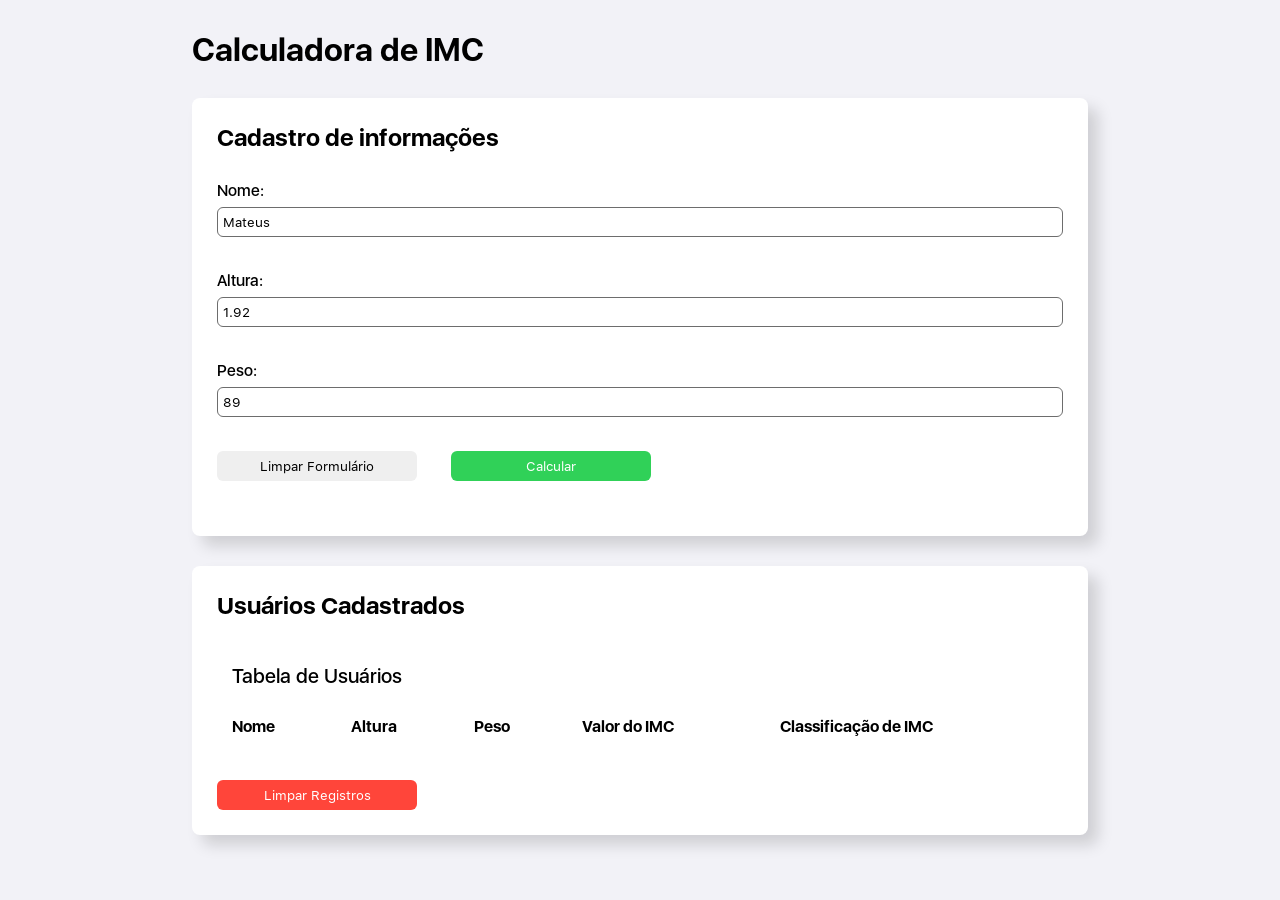
<file: IMC/index.html>
<!DOCTYPE html>
<html lang="pt-BR">

<head>
    <meta charset="UTF-8">
    <meta http-equiv="X-UA-Compatible" content="IE=edge">
    <meta name="viewport" content="width=device-width, initial-scale=1.0">
    <title>Calculadora IMC</title>
    <link rel="stylesheet" href="style.css">
    <script src="./script.js" defer></script>
</head>

<body>
    <main>
        <h1>Calculadora de IMC</h1>
        <section>
            <h2>Cadastro de informações</h2>
            <form method="post" onsubmit="calcular(event)">
                <div class="campo-form">
                    <label for="nome">Nome: </label>
                    <input value="Mateus" type="text" name="campo-nome" id="nome" placeholder="Insira seu nome completo">
                </div>

                <div class="campo-form">
                    <label for="altura">Altura: </label>
                    <input value="1.92" type="number" name="campo-altura" id="altura" step="0.01" min="0.1" max="10"
                        placeholder="Insira sua altura em metros Ex.: 1.68">
                </div>

                <div class="campo-form">
                    <label for="peso">Peso: </label>
                    <input value="89" type="number" name="peso" id="peso" step="0.01" min="0.1" max="500"
                        placeholder="Insira seu peso em Kg. Ex: 60">
                </div>

                <div class="conjunto-botoes">
                    <button type="reset">Limpar Formulário</button>
                    <button type="submit">Calcular</button>
                </div>

            </form>
        </section>
        <section>
            <h2>Usuários Cadastrados</h2>
            <table>
                <caption>Tabela de Usuários</caption>
                <thead>
                    <tr>
                        <th>Nome</th>
                        <th>Altura</th>
                        <th>Peso</th>
                        <th>Valor do IMC</th>
                        <th>Classificação de IMC</th>
                    </tr>
                </thead>
                <tbody id="corpo-tabela">
                    <!-- Exemplo de Registro da tabela -->
                    <!-- <tr>
                        <td data-cell="nome">Thiago Nascimento</td>
                        <td data-cell="altura">1.78</td>
                        <td data-cell="peso">67</td>
                        <td data-cell="valor do IMC">21.1</td>
                        <td data-cell="classificação do IMC">Normal</td>
                        <td data-cell="data de cadastro">19/06/2023 21:27</td>
                    </tr> -->
                </tbody>
            </table>
            <button class="botao-tabela" onclick="deletarRegistros()">Limpar Registros</button>
        </section>
    </main>
</body>

</html>
</file>
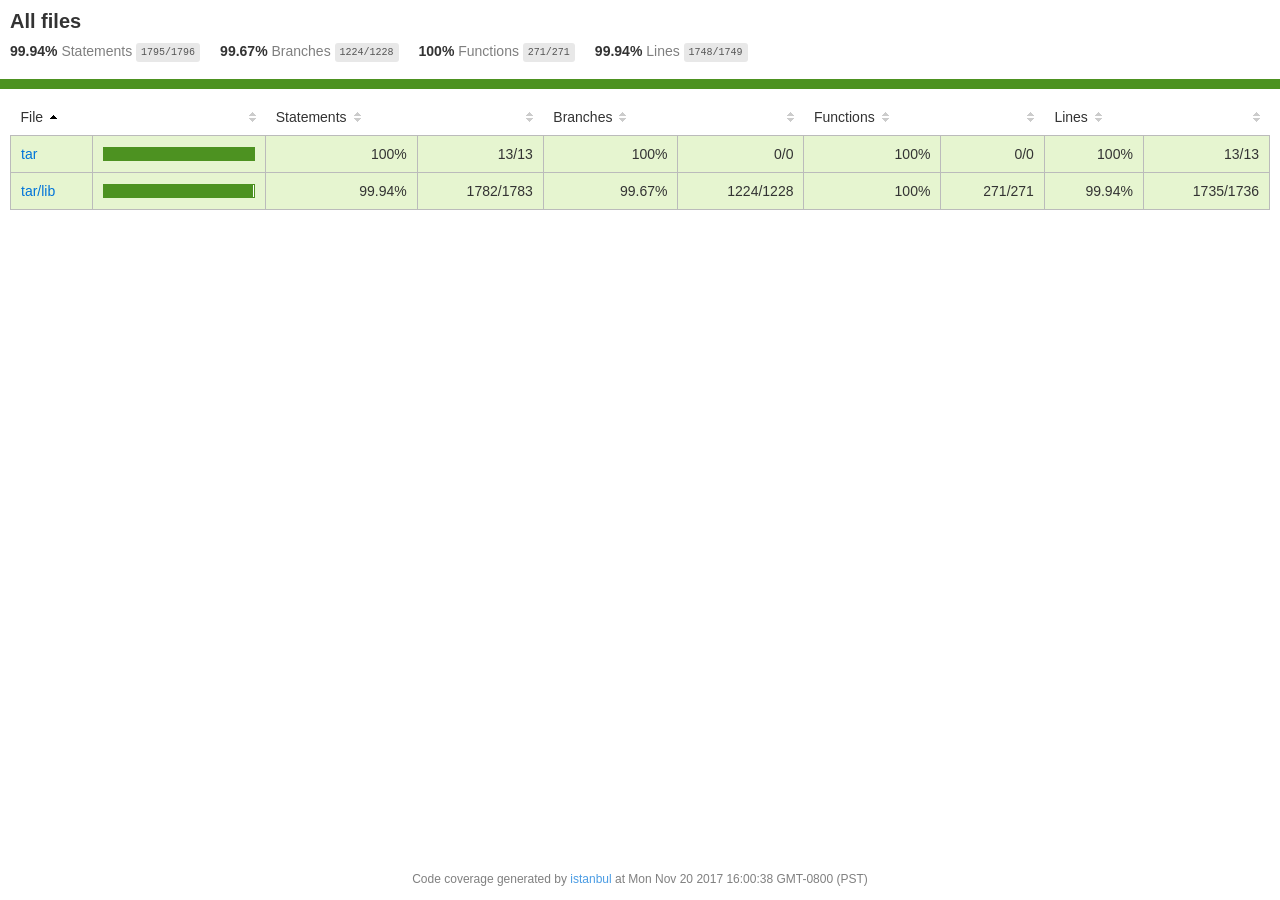
<file: react/node_modules/tar/coverage/lcov-report/index.html>
<!doctype html>
<html lang="en">
<head>
    <title>Code coverage report for All files</title>
    <meta charset="utf-8" />
    <link rel="stylesheet" href="prettify.css" />
    <link rel="stylesheet" href="base.css" />
    <meta name="viewport" content="width=device-width, initial-scale=1">
    <style type='text/css'>
        .coverage-summary .sorter {
            background-image: url(sort-arrow-sprite.png);
        }
    </style>
</head>
<body>
<div class='wrapper'>
  <div class='pad1'>
    <h1>
      All files
    </h1>
    <div class='clearfix'>
      <div class='fl pad1y space-right2'>
        <span class="strong">99.94% </span>
        <span class="quiet">Statements</span>
        <span class='fraction'>1795/1796</span>
      </div>
      <div class='fl pad1y space-right2'>
        <span class="strong">99.67% </span>
        <span class="quiet">Branches</span>
        <span class='fraction'>1224/1228</span>
      </div>
      <div class='fl pad1y space-right2'>
        <span class="strong">100% </span>
        <span class="quiet">Functions</span>
        <span class='fraction'>271/271</span>
      </div>
      <div class='fl pad1y space-right2'>
        <span class="strong">99.94% </span>
        <span class="quiet">Lines</span>
        <span class='fraction'>1748/1749</span>
      </div>
    </div>
  </div>
  <div class='status-line high'></div>
<div class="pad1">
<table class="coverage-summary">
<thead>
<tr>
   <th data-col="file" data-fmt="html" data-html="true" class="file">File</th>
   <th data-col="pic" data-type="number" data-fmt="html" data-html="true" class="pic"></th>
   <th data-col="statements" data-type="number" data-fmt="pct" class="pct">Statements</th>
   <th data-col="statements_raw" data-type="number" data-fmt="html" class="abs"></th>
   <th data-col="branches" data-type="number" data-fmt="pct" class="pct">Branches</th>
   <th data-col="branches_raw" data-type="number" data-fmt="html" class="abs"></th>
   <th data-col="functions" data-type="number" data-fmt="pct" class="pct">Functions</th>
   <th data-col="functions_raw" data-type="number" data-fmt="html" class="abs"></th>
   <th data-col="lines" data-type="number" data-fmt="pct" class="pct">Lines</th>
   <th data-col="lines_raw" data-type="number" data-fmt="html" class="abs"></th>
</tr>
</thead>
<tbody><tr>
	<td class="file high" data-value="tar"><a href="tar/index.html">tar</a></td>
	<td data-value="100" class="pic high"><div class="chart"><div class="cover-fill cover-full" style="width: 100%;"></div><div class="cover-empty" style="width:0%;"></div></div></td>
	<td data-value="100" class="pct high">100%</td>
	<td data-value="13" class="abs high">13/13</td>
	<td data-value="100" class="pct high">100%</td>
	<td data-value="0" class="abs high">0/0</td>
	<td data-value="100" class="pct high">100%</td>
	<td data-value="0" class="abs high">0/0</td>
	<td data-value="100" class="pct high">100%</td>
	<td data-value="13" class="abs high">13/13</td>
	</tr>

<tr>
	<td class="file high" data-value="tar/lib"><a href="tar/lib/index.html">tar/lib</a></td>
	<td data-value="99.94" class="pic high"><div class="chart"><div class="cover-fill" style="width: 99%;"></div><div class="cover-empty" style="width:1%;"></div></div></td>
	<td data-value="99.94" class="pct high">99.94%</td>
	<td data-value="1783" class="abs high">1782/1783</td>
	<td data-value="99.67" class="pct high">99.67%</td>
	<td data-value="1228" class="abs high">1224/1228</td>
	<td data-value="100" class="pct high">100%</td>
	<td data-value="271" class="abs high">271/271</td>
	<td data-value="99.94" class="pct high">99.94%</td>
	<td data-value="1736" class="abs high">1735/1736</td>
	</tr>

</tbody>
</table>
</div><div class='push'></div><!-- for sticky footer -->
</div><!-- /wrapper -->
<div class='footer quiet pad2 space-top1 center small'>
  Code coverage
  generated by <a href="https://istanbul.js.org/" target="_blank">istanbul</a> at Mon Nov 20 2017 16:00:38 GMT-0800 (PST)
</div>
</div>
<script src="prettify.js"></script>
<script>
window.onload = function () {
        if (typeof prettyPrint === 'function') {
            prettyPrint();
        }
};
</script>
<script src="sorter.js"></script>
</body>
</html>
</file>
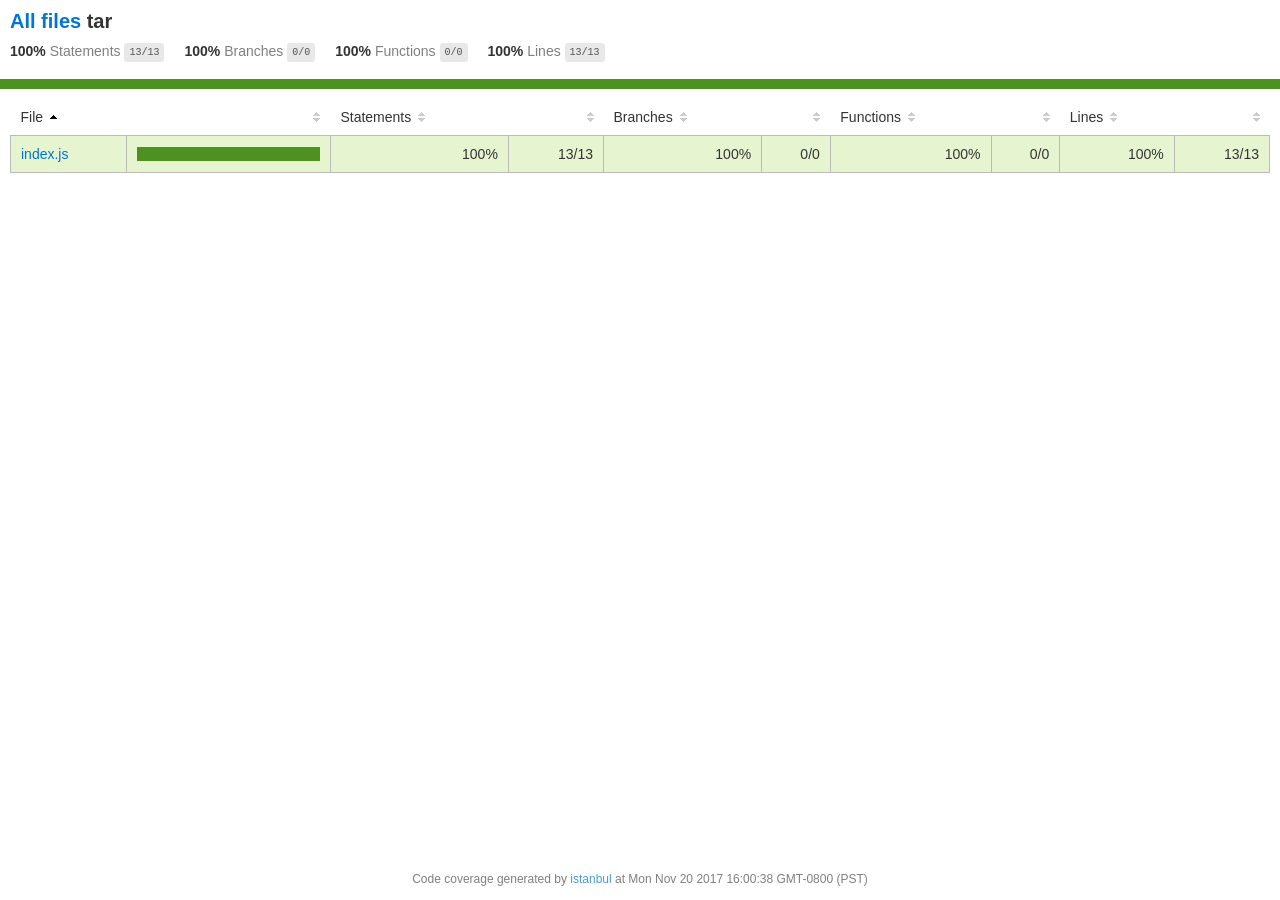
<file: react/node_modules/tar/coverage/lcov-report/tar/index.html>
<!doctype html>
<html lang="en">
<head>
    <title>Code coverage report for tar</title>
    <meta charset="utf-8" />
    <link rel="stylesheet" href="../prettify.css" />
    <link rel="stylesheet" href="../base.css" />
    <meta name="viewport" content="width=device-width, initial-scale=1">
    <style type='text/css'>
        .coverage-summary .sorter {
            background-image: url(../sort-arrow-sprite.png);
        }
    </style>
</head>
<body>
<div class='wrapper'>
  <div class='pad1'>
    <h1>
      <a href="../index.html">All files</a> tar
    </h1>
    <div class='clearfix'>
      <div class='fl pad1y space-right2'>
        <span class="strong">100% </span>
        <span class="quiet">Statements</span>
        <span class='fraction'>13/13</span>
      </div>
      <div class='fl pad1y space-right2'>
        <span class="strong">100% </span>
        <span class="quiet">Branches</span>
        <span class='fraction'>0/0</span>
      </div>
      <div class='fl pad1y space-right2'>
        <span class="strong">100% </span>
        <span class="quiet">Functions</span>
        <span class='fraction'>0/0</span>
      </div>
      <div class='fl pad1y space-right2'>
        <span class="strong">100% </span>
        <span class="quiet">Lines</span>
        <span class='fraction'>13/13</span>
      </div>
    </div>
  </div>
  <div class='status-line high'></div>
<div class="pad1">
<table class="coverage-summary">
<thead>
<tr>
   <th data-col="file" data-fmt="html" data-html="true" class="file">File</th>
   <th data-col="pic" data-type="number" data-fmt="html" data-html="true" class="pic"></th>
   <th data-col="statements" data-type="number" data-fmt="pct" class="pct">Statements</th>
   <th data-col="statements_raw" data-type="number" data-fmt="html" class="abs"></th>
   <th data-col="branches" data-type="number" data-fmt="pct" class="pct">Branches</th>
   <th data-col="branches_raw" data-type="number" data-fmt="html" class="abs"></th>
   <th data-col="functions" data-type="number" data-fmt="pct" class="pct">Functions</th>
   <th data-col="functions_raw" data-type="number" data-fmt="html" class="abs"></th>
   <th data-col="lines" data-type="number" data-fmt="pct" class="pct">Lines</th>
   <th data-col="lines_raw" data-type="number" data-fmt="html" class="abs"></th>
</tr>
</thead>
<tbody><tr>
	<td class="file high" data-value="index.js"><a href="index.js.html">index.js</a></td>
	<td data-value="100" class="pic high"><div class="chart"><div class="cover-fill cover-full" style="width: 100%;"></div><div class="cover-empty" style="width:0%;"></div></div></td>
	<td data-value="100" class="pct high">100%</td>
	<td data-value="13" class="abs high">13/13</td>
	<td data-value="100" class="pct high">100%</td>
	<td data-value="0" class="abs high">0/0</td>
	<td data-value="100" class="pct high">100%</td>
	<td data-value="0" class="abs high">0/0</td>
	<td data-value="100" class="pct high">100%</td>
	<td data-value="13" class="abs high">13/13</td>
	</tr>

</tbody>
</table>
</div><div class='push'></div><!-- for sticky footer -->
</div><!-- /wrapper -->
<div class='footer quiet pad2 space-top1 center small'>
  Code coverage
  generated by <a href="https://istanbul.js.org/" target="_blank">istanbul</a> at Mon Nov 20 2017 16:00:38 GMT-0800 (PST)
</div>
</div>
<script src="../prettify.js"></script>
<script>
window.onload = function () {
        if (typeof prettyPrint === 'function') {
            prettyPrint();
        }
};
</script>
<script src="../sorter.js"></script>
</body>
</html>
</file>
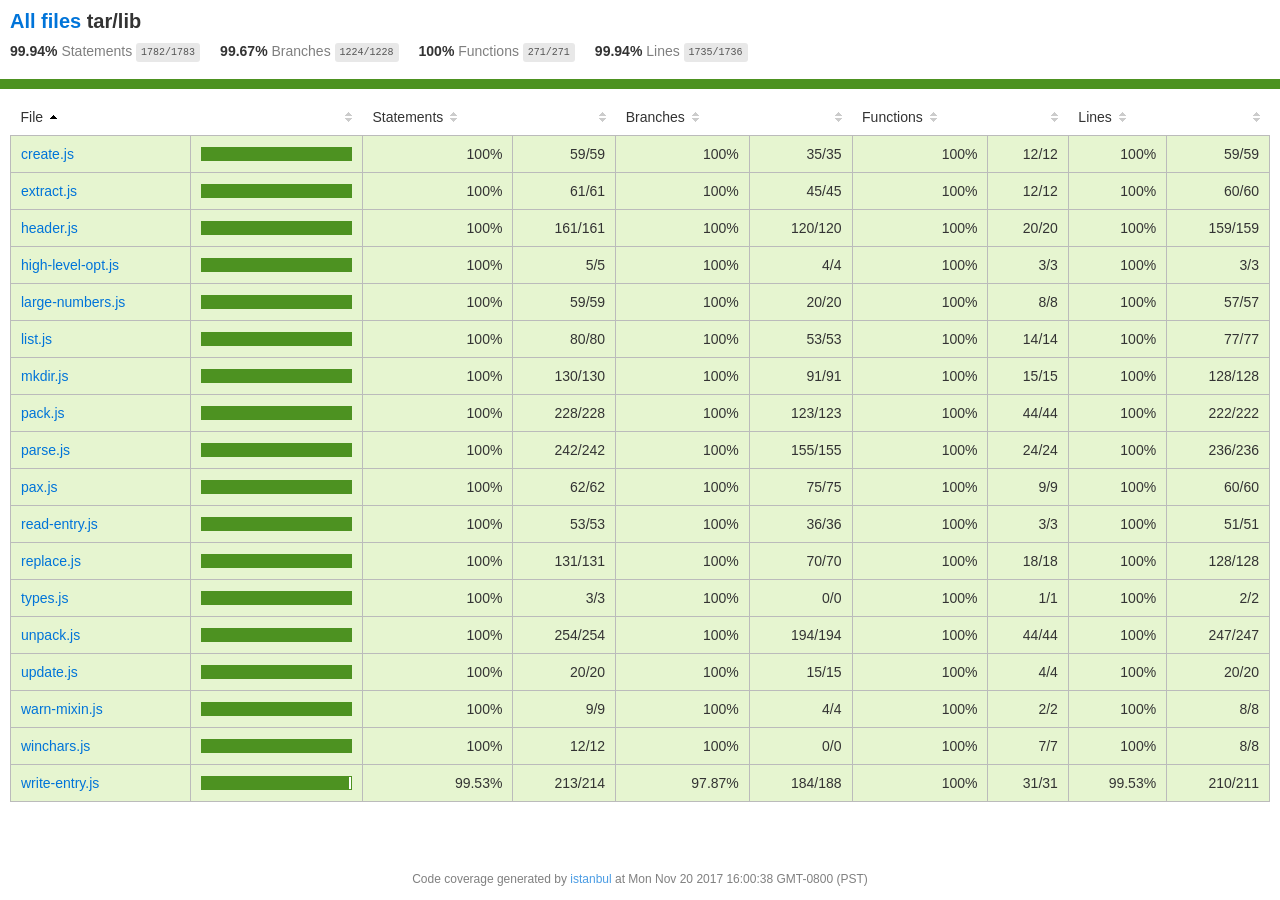
<file: react/node_modules/tar/coverage/lcov-report/tar/lib/index.html>
<!doctype html>
<html lang="en">
<head>
    <title>Code coverage report for tar/lib</title>
    <meta charset="utf-8" />
    <link rel="stylesheet" href="../../prettify.css" />
    <link rel="stylesheet" href="../../base.css" />
    <meta name="viewport" content="width=device-width, initial-scale=1">
    <style type='text/css'>
        .coverage-summary .sorter {
            background-image: url(../../sort-arrow-sprite.png);
        }
    </style>
</head>
<body>
<div class='wrapper'>
  <div class='pad1'>
    <h1>
      <a href="../../index.html">All files</a> tar/lib
    </h1>
    <div class='clearfix'>
      <div class='fl pad1y space-right2'>
        <span class="strong">99.94% </span>
        <span class="quiet">Statements</span>
        <span class='fraction'>1782/1783</span>
      </div>
      <div class='fl pad1y space-right2'>
        <span class="strong">99.67% </span>
        <span class="quiet">Branches</span>
        <span class='fraction'>1224/1228</span>
      </div>
      <div class='fl pad1y space-right2'>
        <span class="strong">100% </span>
        <span class="quiet">Functions</span>
        <span class='fraction'>271/271</span>
      </div>
      <div class='fl pad1y space-right2'>
        <span class="strong">99.94% </span>
        <span class="quiet">Lines</span>
        <span class='fraction'>1735/1736</span>
      </div>
    </div>
  </div>
  <div class='status-line high'></div>
<div class="pad1">
<table class="coverage-summary">
<thead>
<tr>
   <th data-col="file" data-fmt="html" data-html="true" class="file">File</th>
   <th data-col="pic" data-type="number" data-fmt="html" data-html="true" class="pic"></th>
   <th data-col="statements" data-type="number" data-fmt="pct" class="pct">Statements</th>
   <th data-col="statements_raw" data-type="number" data-fmt="html" class="abs"></th>
   <th data-col="branches" data-type="number" data-fmt="pct" class="pct">Branches</th>
   <th data-col="branches_raw" data-type="number" data-fmt="html" class="abs"></th>
   <th data-col="functions" data-type="number" data-fmt="pct" class="pct">Functions</th>
   <th data-col="functions_raw" data-type="number" data-fmt="html" class="abs"></th>
   <th data-col="lines" data-type="number" data-fmt="pct" class="pct">Lines</th>
   <th data-col="lines_raw" data-type="number" data-fmt="html" class="abs"></th>
</tr>
</thead>
<tbody><tr>
	<td class="file high" data-value="create.js"><a href="create.js.html">create.js</a></td>
	<td data-value="100" class="pic high"><div class="chart"><div class="cover-fill cover-full" style="width: 100%;"></div><div class="cover-empty" style="width:0%;"></div></div></td>
	<td data-value="100" class="pct high">100%</td>
	<td data-value="59" class="abs high">59/59</td>
	<td data-value="100" class="pct high">100%</td>
	<td data-value="35" class="abs high">35/35</td>
	<td data-value="100" class="pct high">100%</td>
	<td data-value="12" class="abs high">12/12</td>
	<td data-value="100" class="pct high">100%</td>
	<td data-value="59" class="abs high">59/59</td>
	</tr>

<tr>
	<td class="file high" data-value="extract.js"><a href="extract.js.html">extract.js</a></td>
	<td data-value="100" class="pic high"><div class="chart"><div class="cover-fill cover-full" style="width: 100%;"></div><div class="cover-empty" style="width:0%;"></div></div></td>
	<td data-value="100" class="pct high">100%</td>
	<td data-value="61" class="abs high">61/61</td>
	<td data-value="100" class="pct high">100%</td>
	<td data-value="45" class="abs high">45/45</td>
	<td data-value="100" class="pct high">100%</td>
	<td data-value="12" class="abs high">12/12</td>
	<td data-value="100" class="pct high">100%</td>
	<td data-value="60" class="abs high">60/60</td>
	</tr>

<tr>
	<td class="file high" data-value="header.js"><a href="header.js.html">header.js</a></td>
	<td data-value="100" class="pic high"><div class="chart"><div class="cover-fill cover-full" style="width: 100%;"></div><div class="cover-empty" style="width:0%;"></div></div></td>
	<td data-value="100" class="pct high">100%</td>
	<td data-value="161" class="abs high">161/161</td>
	<td data-value="100" class="pct high">100%</td>
	<td data-value="120" class="abs high">120/120</td>
	<td data-value="100" class="pct high">100%</td>
	<td data-value="20" class="abs high">20/20</td>
	<td data-value="100" class="pct high">100%</td>
	<td data-value="159" class="abs high">159/159</td>
	</tr>

<tr>
	<td class="file high" data-value="high-level-opt.js"><a href="high-level-opt.js.html">high-level-opt.js</a></td>
	<td data-value="100" class="pic high"><div class="chart"><div class="cover-fill cover-full" style="width: 100%;"></div><div class="cover-empty" style="width:0%;"></div></div></td>
	<td data-value="100" class="pct high">100%</td>
	<td data-value="5" class="abs high">5/5</td>
	<td data-value="100" class="pct high">100%</td>
	<td data-value="4" class="abs high">4/4</td>
	<td data-value="100" class="pct high">100%</td>
	<td data-value="3" class="abs high">3/3</td>
	<td data-value="100" class="pct high">100%</td>
	<td data-value="3" class="abs high">3/3</td>
	</tr>

<tr>
	<td class="file high" data-value="large-numbers.js"><a href="large-numbers.js.html">large-numbers.js</a></td>
	<td data-value="100" class="pic high"><div class="chart"><div class="cover-fill cover-full" style="width: 100%;"></div><div class="cover-empty" style="width:0%;"></div></div></td>
	<td data-value="100" class="pct high">100%</td>
	<td data-value="59" class="abs high">59/59</td>
	<td data-value="100" class="pct high">100%</td>
	<td data-value="20" class="abs high">20/20</td>
	<td data-value="100" class="pct high">100%</td>
	<td data-value="8" class="abs high">8/8</td>
	<td data-value="100" class="pct high">100%</td>
	<td data-value="57" class="abs high">57/57</td>
	</tr>

<tr>
	<td class="file high" data-value="list.js"><a href="list.js.html">list.js</a></td>
	<td data-value="100" class="pic high"><div class="chart"><div class="cover-fill cover-full" style="width: 100%;"></div><div class="cover-empty" style="width:0%;"></div></div></td>
	<td data-value="100" class="pct high">100%</td>
	<td data-value="80" class="abs high">80/80</td>
	<td data-value="100" class="pct high">100%</td>
	<td data-value="53" class="abs high">53/53</td>
	<td data-value="100" class="pct high">100%</td>
	<td data-value="14" class="abs high">14/14</td>
	<td data-value="100" class="pct high">100%</td>
	<td data-value="77" class="abs high">77/77</td>
	</tr>

<tr>
	<td class="file high" data-value="mkdir.js"><a href="mkdir.js.html">mkdir.js</a></td>
	<td data-value="100" class="pic high"><div class="chart"><div class="cover-fill cover-full" style="width: 100%;"></div><div class="cover-empty" style="width:0%;"></div></div></td>
	<td data-value="100" class="pct high">100%</td>
	<td data-value="130" class="abs high">130/130</td>
	<td data-value="100" class="pct high">100%</td>
	<td data-value="91" class="abs high">91/91</td>
	<td data-value="100" class="pct high">100%</td>
	<td data-value="15" class="abs high">15/15</td>
	<td data-value="100" class="pct high">100%</td>
	<td data-value="128" class="abs high">128/128</td>
	</tr>

<tr>
	<td class="file high" data-value="pack.js"><a href="pack.js.html">pack.js</a></td>
	<td data-value="100" class="pic high"><div class="chart"><div class="cover-fill cover-full" style="width: 100%;"></div><div class="cover-empty" style="width:0%;"></div></div></td>
	<td data-value="100" class="pct high">100%</td>
	<td data-value="228" class="abs high">228/228</td>
	<td data-value="100" class="pct high">100%</td>
	<td data-value="123" class="abs high">123/123</td>
	<td data-value="100" class="pct high">100%</td>
	<td data-value="44" class="abs high">44/44</td>
	<td data-value="100" class="pct high">100%</td>
	<td data-value="222" class="abs high">222/222</td>
	</tr>

<tr>
	<td class="file high" data-value="parse.js"><a href="parse.js.html">parse.js</a></td>
	<td data-value="100" class="pic high"><div class="chart"><div class="cover-fill cover-full" style="width: 100%;"></div><div class="cover-empty" style="width:0%;"></div></div></td>
	<td data-value="100" class="pct high">100%</td>
	<td data-value="242" class="abs high">242/242</td>
	<td data-value="100" class="pct high">100%</td>
	<td data-value="155" class="abs high">155/155</td>
	<td data-value="100" class="pct high">100%</td>
	<td data-value="24" class="abs high">24/24</td>
	<td data-value="100" class="pct high">100%</td>
	<td data-value="236" class="abs high">236/236</td>
	</tr>

<tr>
	<td class="file high" data-value="pax.js"><a href="pax.js.html">pax.js</a></td>
	<td data-value="100" class="pic high"><div class="chart"><div class="cover-fill cover-full" style="width: 100%;"></div><div class="cover-empty" style="width:0%;"></div></div></td>
	<td data-value="100" class="pct high">100%</td>
	<td data-value="62" class="abs high">62/62</td>
	<td data-value="100" class="pct high">100%</td>
	<td data-value="75" class="abs high">75/75</td>
	<td data-value="100" class="pct high">100%</td>
	<td data-value="9" class="abs high">9/9</td>
	<td data-value="100" class="pct high">100%</td>
	<td data-value="60" class="abs high">60/60</td>
	</tr>

<tr>
	<td class="file high" data-value="read-entry.js"><a href="read-entry.js.html">read-entry.js</a></td>
	<td data-value="100" class="pic high"><div class="chart"><div class="cover-fill cover-full" style="width: 100%;"></div><div class="cover-empty" style="width:0%;"></div></div></td>
	<td data-value="100" class="pct high">100%</td>
	<td data-value="53" class="abs high">53/53</td>
	<td data-value="100" class="pct high">100%</td>
	<td data-value="36" class="abs high">36/36</td>
	<td data-value="100" class="pct high">100%</td>
	<td data-value="3" class="abs high">3/3</td>
	<td data-value="100" class="pct high">100%</td>
	<td data-value="51" class="abs high">51/51</td>
	</tr>

<tr>
	<td class="file high" data-value="replace.js"><a href="replace.js.html">replace.js</a></td>
	<td data-value="100" class="pic high"><div class="chart"><div class="cover-fill cover-full" style="width: 100%;"></div><div class="cover-empty" style="width:0%;"></div></div></td>
	<td data-value="100" class="pct high">100%</td>
	<td data-value="131" class="abs high">131/131</td>
	<td data-value="100" class="pct high">100%</td>
	<td data-value="70" class="abs high">70/70</td>
	<td data-value="100" class="pct high">100%</td>
	<td data-value="18" class="abs high">18/18</td>
	<td data-value="100" class="pct high">100%</td>
	<td data-value="128" class="abs high">128/128</td>
	</tr>

<tr>
	<td class="file high" data-value="types.js"><a href="types.js.html">types.js</a></td>
	<td data-value="100" class="pic high"><div class="chart"><div class="cover-fill cover-full" style="width: 100%;"></div><div class="cover-empty" style="width:0%;"></div></div></td>
	<td data-value="100" class="pct high">100%</td>
	<td data-value="3" class="abs high">3/3</td>
	<td data-value="100" class="pct high">100%</td>
	<td data-value="0" class="abs high">0/0</td>
	<td data-value="100" class="pct high">100%</td>
	<td data-value="1" class="abs high">1/1</td>
	<td data-value="100" class="pct high">100%</td>
	<td data-value="2" class="abs high">2/2</td>
	</tr>

<tr>
	<td class="file high" data-value="unpack.js"><a href="unpack.js.html">unpack.js</a></td>
	<td data-value="100" class="pic high"><div class="chart"><div class="cover-fill cover-full" style="width: 100%;"></div><div class="cover-empty" style="width:0%;"></div></div></td>
	<td data-value="100" class="pct high">100%</td>
	<td data-value="254" class="abs high">254/254</td>
	<td data-value="100" class="pct high">100%</td>
	<td data-value="194" class="abs high">194/194</td>
	<td data-value="100" class="pct high">100%</td>
	<td data-value="44" class="abs high">44/44</td>
	<td data-value="100" class="pct high">100%</td>
	<td data-value="247" class="abs high">247/247</td>
	</tr>

<tr>
	<td class="file high" data-value="update.js"><a href="update.js.html">update.js</a></td>
	<td data-value="100" class="pic high"><div class="chart"><div class="cover-fill cover-full" style="width: 100%;"></div><div class="cover-empty" style="width:0%;"></div></div></td>
	<td data-value="100" class="pct high">100%</td>
	<td data-value="20" class="abs high">20/20</td>
	<td data-value="100" class="pct high">100%</td>
	<td data-value="15" class="abs high">15/15</td>
	<td data-value="100" class="pct high">100%</td>
	<td data-value="4" class="abs high">4/4</td>
	<td data-value="100" class="pct high">100%</td>
	<td data-value="20" class="abs high">20/20</td>
	</tr>

<tr>
	<td class="file high" data-value="warn-mixin.js"><a href="warn-mixin.js.html">warn-mixin.js</a></td>
	<td data-value="100" class="pic high"><div class="chart"><div class="cover-fill cover-full" style="width: 100%;"></div><div class="cover-empty" style="width:0%;"></div></div></td>
	<td data-value="100" class="pct high">100%</td>
	<td data-value="9" class="abs high">9/9</td>
	<td data-value="100" class="pct high">100%</td>
	<td data-value="4" class="abs high">4/4</td>
	<td data-value="100" class="pct high">100%</td>
	<td data-value="2" class="abs high">2/2</td>
	<td data-value="100" class="pct high">100%</td>
	<td data-value="8" class="abs high">8/8</td>
	</tr>

<tr>
	<td class="file high" data-value="winchars.js"><a href="winchars.js.html">winchars.js</a></td>
	<td data-value="100" class="pic high"><div class="chart"><div class="cover-fill cover-full" style="width: 100%;"></div><div class="cover-empty" style="width:0%;"></div></div></td>
	<td data-value="100" class="pct high">100%</td>
	<td data-value="12" class="abs high">12/12</td>
	<td data-value="100" class="pct high">100%</td>
	<td data-value="0" class="abs high">0/0</td>
	<td data-value="100" class="pct high">100%</td>
	<td data-value="7" class="abs high">7/7</td>
	<td data-value="100" class="pct high">100%</td>
	<td data-value="8" class="abs high">8/8</td>
	</tr>

<tr>
	<td class="file high" data-value="write-entry.js"><a href="write-entry.js.html">write-entry.js</a></td>
	<td data-value="99.53" class="pic high"><div class="chart"><div class="cover-fill" style="width: 99%;"></div><div class="cover-empty" style="width:1%;"></div></div></td>
	<td data-value="99.53" class="pct high">99.53%</td>
	<td data-value="214" class="abs high">213/214</td>
	<td data-value="97.87" class="pct high">97.87%</td>
	<td data-value="188" class="abs high">184/188</td>
	<td data-value="100" class="pct high">100%</td>
	<td data-value="31" class="abs high">31/31</td>
	<td data-value="99.53" class="pct high">99.53%</td>
	<td data-value="211" class="abs high">210/211</td>
	</tr>

</tbody>
</table>
</div><div class='push'></div><!-- for sticky footer -->
</div><!-- /wrapper -->
<div class='footer quiet pad2 space-top1 center small'>
  Code coverage
  generated by <a href="https://istanbul.js.org/" target="_blank">istanbul</a> at Mon Nov 20 2017 16:00:38 GMT-0800 (PST)
</div>
</div>
<script src="../../prettify.js"></script>
<script>
window.onload = function () {
        if (typeof prettyPrint === 'function') {
            prettyPrint();
        }
};
</script>
<script src="../../sorter.js"></script>
</body>
</html>
</file>
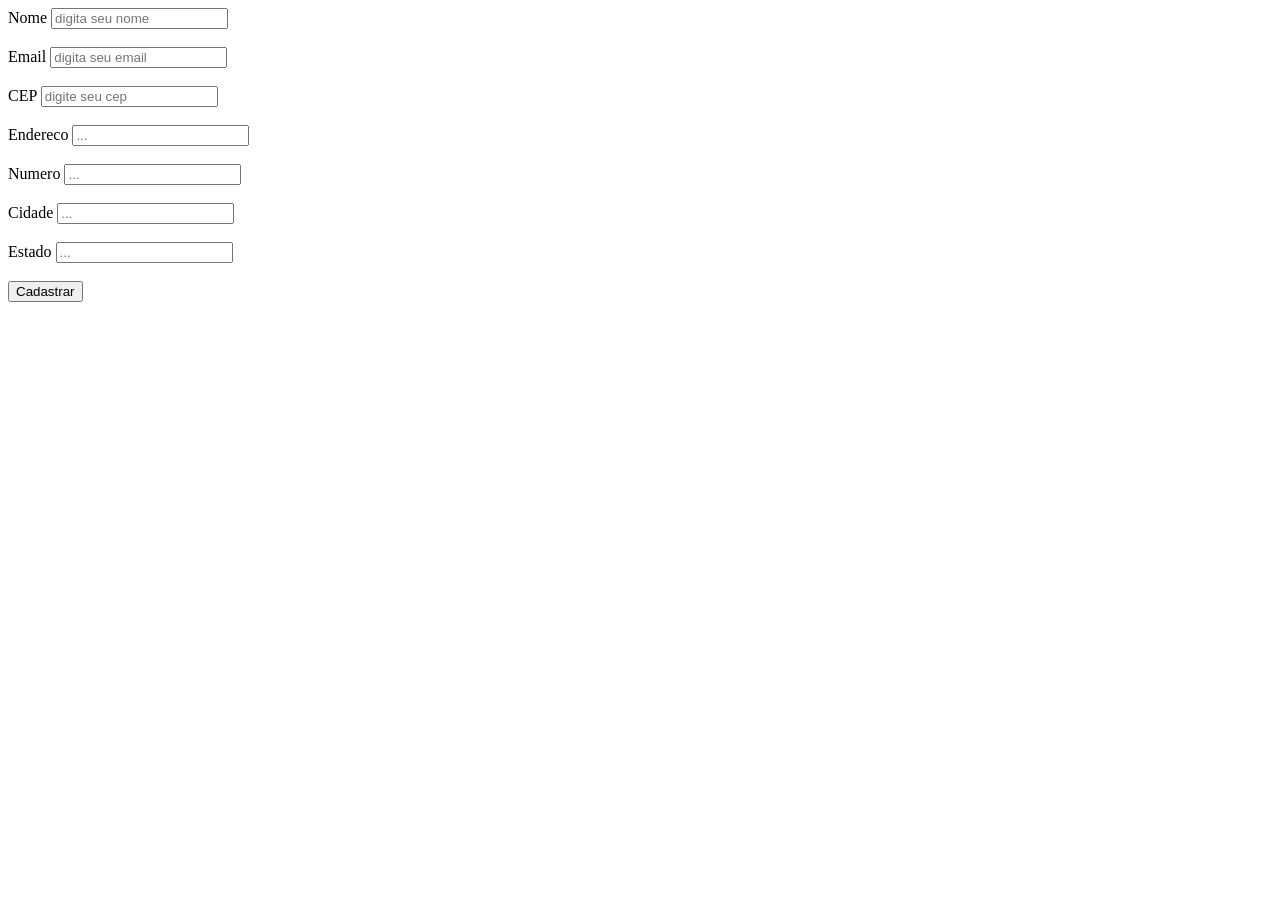
<file: api-local/agenda.htm>
<!DOCTYPE html>
<html lang="pt-BR">

<head>
    <meta charset="UTF-8">
    <meta name="viewport" content="width=device-width, initial-scale=1.0">
    <title>Agenda de contatos</title>
</head>

<body>
    <form onsubmit="cadastrar(event)">
        <label for="nome">Nome</label>
        <input type="text" placeholder="digita seu nome" id="nome">
        <br></br>
        <label for="email">Email</label>
        <input type="text" placeholder="digita seu email" id="email">
        <br></br>

        <label for="cep">CEP</label>
        <input autocomplete="off" type="number" onblur="buscarEndereco(this.value)" placeholder="digite seu cep"
            id="cep">

        <span id="not-found"></span>

        <br></br>
        <label for="endereco">Endereco</label>
        <input type="text" placeholder="..." id="endereco">
        <br></br>

        <label for="numero">Numero</label>
        <input type="text" placeholder="..." id="numero">

        <br></br>

        <label for="cidade">Cidade</label>
        <input type="text" placeholder="..." id="cidade">

        <br></br>

        <label for="estado">Estado</label>
        <input type="text" placeholder="..." id="estado">

        <br></br>

        <button>Cadastrar</button>

    </form>


    <script src="funcoes.js"></script>
</body>

</html>
</file>
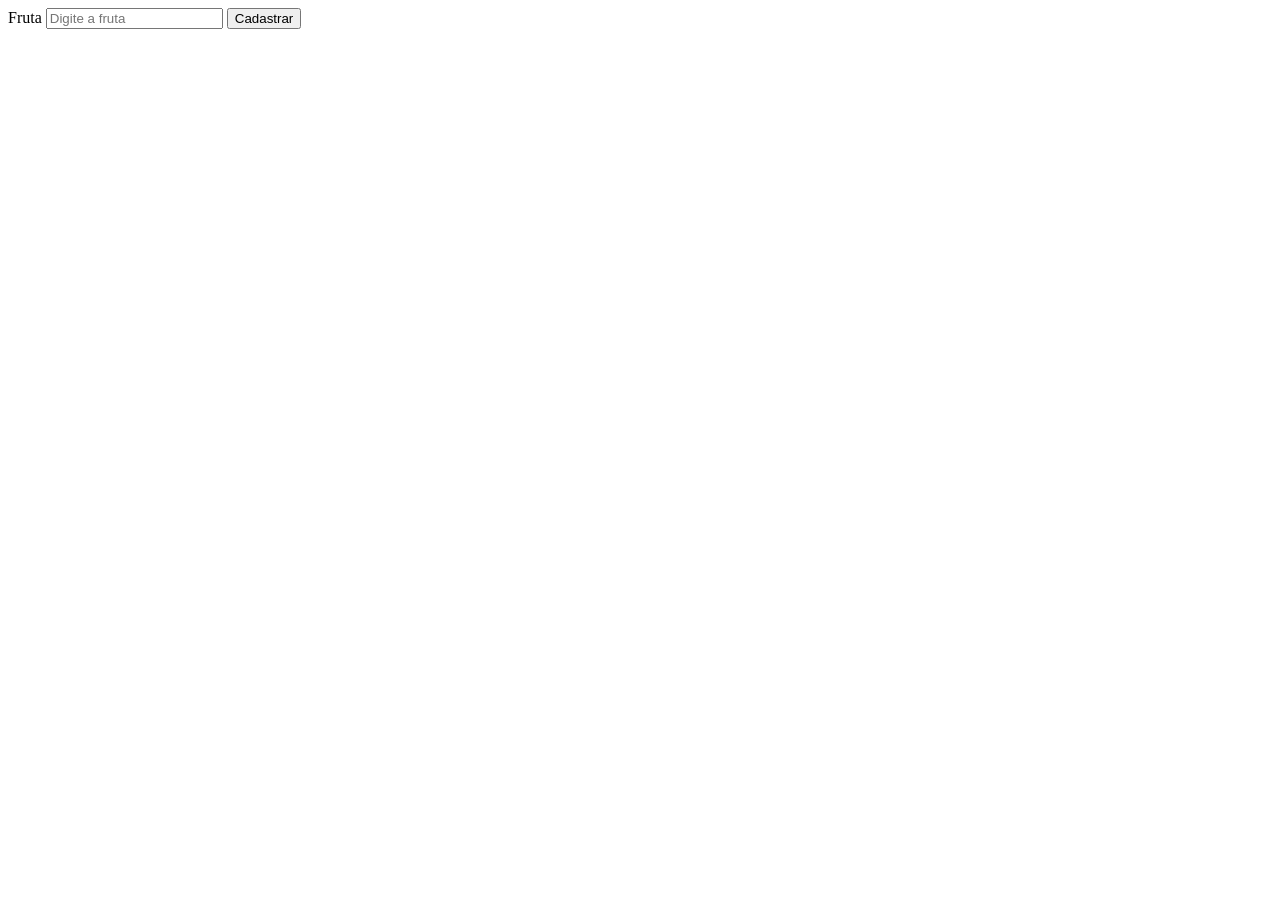
<file: api-local/atividade.html>
<!DOCTYPE html>
<html lang="pt-BR">
<head>
    <meta charset="UTF-8">
    <meta name="viewport" content="width=device-width, initial-scale=1.0">
    <title>Document</title>
</head>
<body>
    <form onsubmit="cadastrar(event)">
        <label for="Fruta">Fruta</label>
        <input type="text" placeholder="Digite a fruta" id="fruta">
        

        <button type="submit">Cadastrar</button>

        <div id="lista-frutas"></div>
    </form>
   
    <script>

    const arrFruta = [];//array global
    function cadastrar(e){

        e.preventDefault();//captura o submit do formulario

        const fruta = document.getElementById('fruta').value;
        fruta.trim();//limpa os espacos das estremidades
        fruta.toLowerCase();//tudo para minusculo

        arrFruta.push(fruta);//guarda mo array

        arrFruta.sort();//ordena o array

        let template ="ul";

        arrFruta.forEach(Element => {
            template += `<li>${fruta}</li>`;
           
        });
        document.getElementById("lista-frutas").innerHTML = template;
        template ="</ul>";
        

      

    //     try {//fullfiled
    //     const api = await fetch(resource)
    //     const post = await api.json();
    //     console.log(frutas);

    //   } catch (error) {//rejected
    //     console.log("Erro na api");
    //   }
    };

    </script>
</body>
</html>
</file>
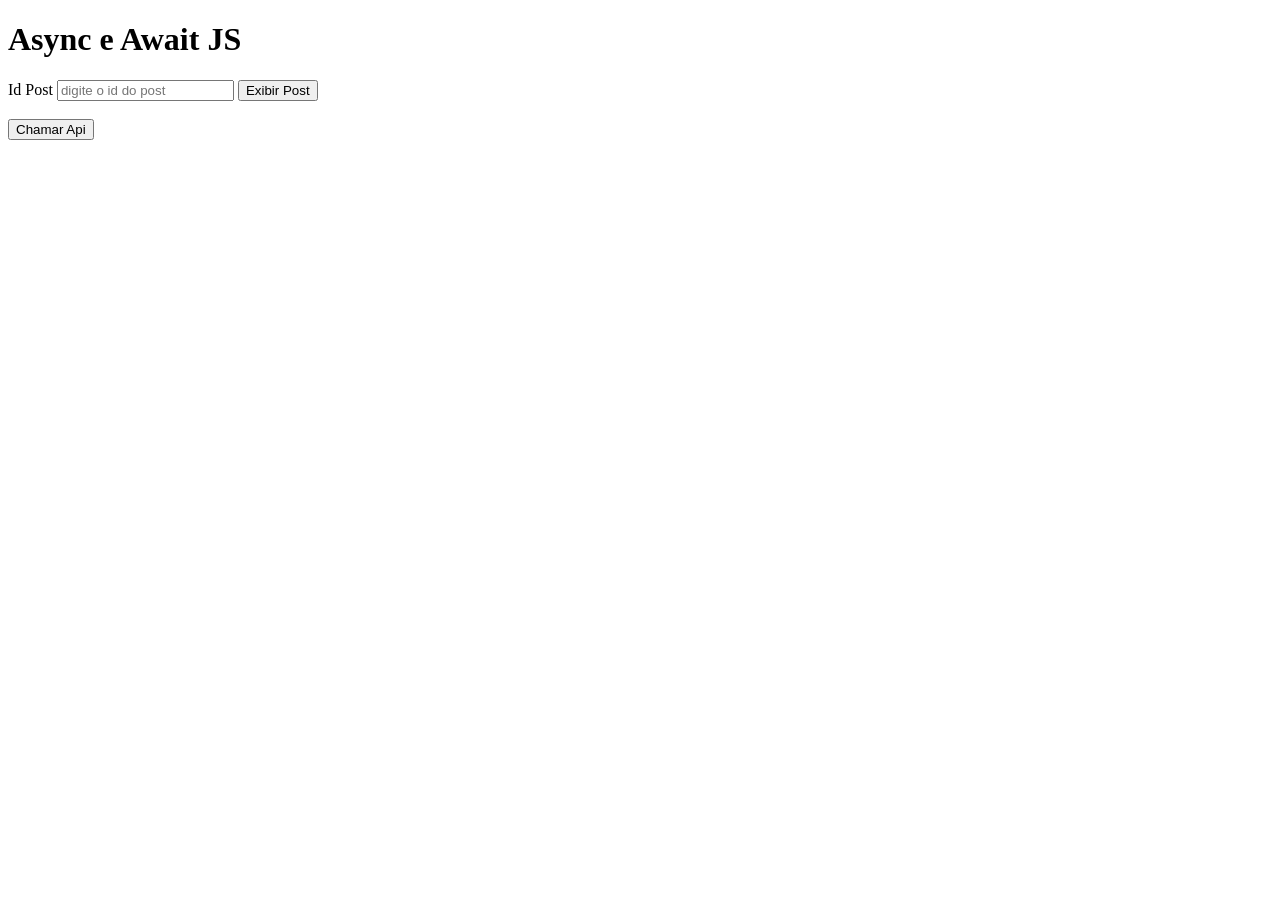
<file: ecmascript/async-await.html>
<!DOCTYPE html>
<html lang="pt-BR">
<head>
    <meta charset="UTF-8">
    <meta name="viewport" content="width=device-width, initial-scale=1.0">
    <title>Document</title>
</head>
<body>

    <h1>Async e Await JS</h1>

    <label for="idPost">Id Post</label>
    <input type="number" id="idPost" placeholder="digite o id do post">
    <button onclick="buscarUmPost()">Exibir Post</button>
    
    <br></br>
    <button onclick="buscarPosts()">Chamar Api</button>


<script>

    const urlJsonPlaceholder = "https://jsonplaceholder.typicode.com"

// get by id
 async function buscarUmPost(){
     
      const id = document.getElementById('idPost').value;//pega o id do campo

 const resource = `${urlJsonPlaceholder}/posts/${id}`;

      try {//fullfiled
        const api = await fetch(resource)
        const post = await api.json();
        console.log(post);

      } catch (error) {//rejected
        console.log("Erro na api");
      }
}



   //get all posts
   async function buscarPosts(){
         const  resource = `${urlJsonPlaceholder}/posts`;//todos os posts
         try {
              const api = await fetch(resource)
              const posts = await api.json();
              console.log(posts);

         } catch (error) {
            console.log("Deu pau na api" + error);
         }
       
    }
</script>

</body>
</html>
</file>
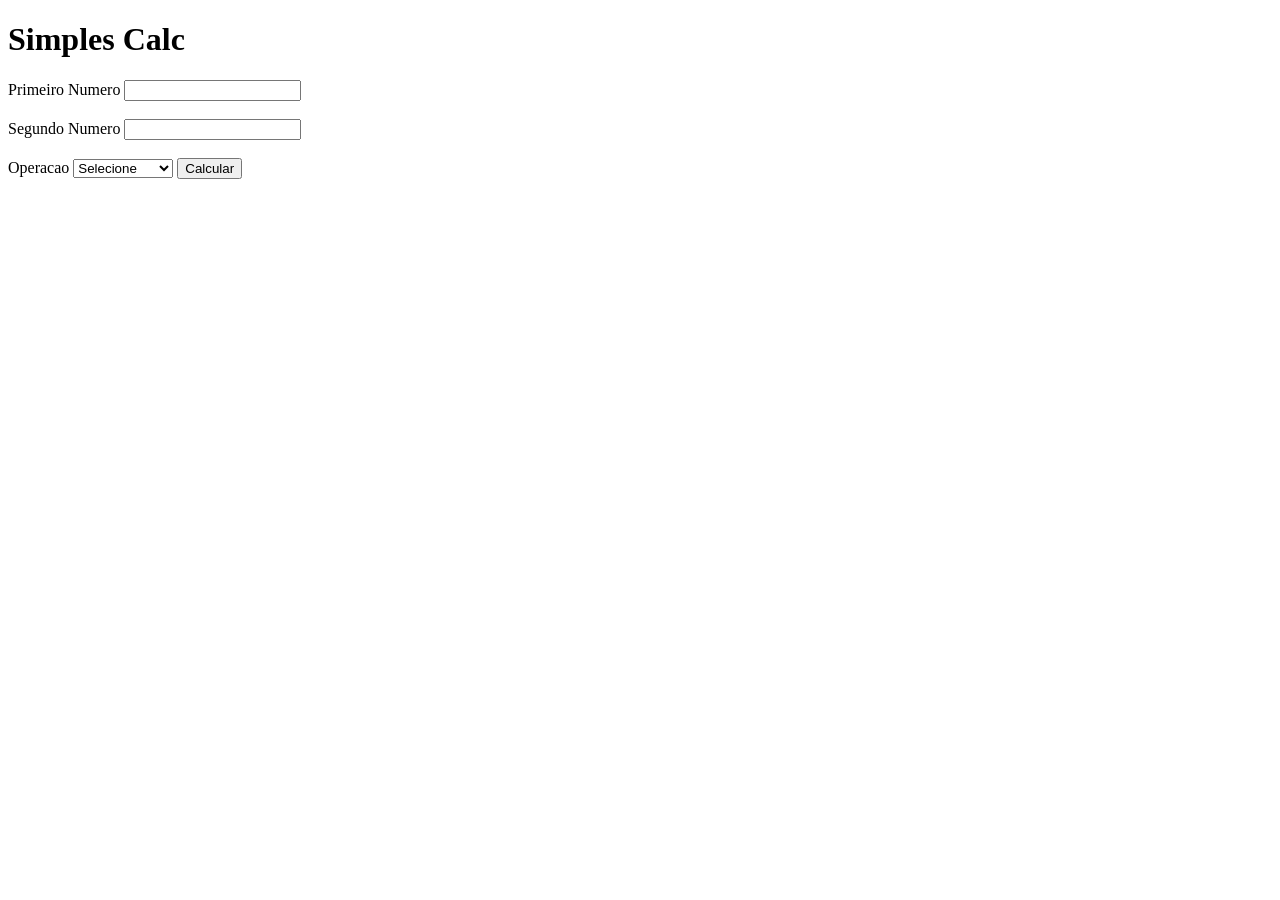
<file: JS/calculadora.html>
<!DOCTYPE html>
<html lang="en">

<head>
    <meta charset="UTF-8">
    <meta http-equiv="X-UA-Compatible" content="IE=edge">
    <meta name="viewport" content="width=device-width, initial-scale=1.0">
    <title>Document</title>
</head>

<body>
    <h1>Simples Calc</h1>


    <form onsubmit="calcular()">
        <label for="n1">Primeiro Numero</label>
        <input type="number" id="n1">
       <br></br>
        <label for="n2">Segundo Numero</label>
        <input type="number" id="n2">
        <br><br>
        <label for="operacao">Operacao</label>
        <select id="operacao">
            <option value="">Selecione</option>
            <option value="+">Soma</option>
            <option value="-">Subtracao</option>
            <option value="*">Multiplicacao</option>
            <option value="/">Divisao</option>
        </select>
        
        <button>Calcular</button>
    </form>

    <script>
        function calcular()//soma
         {
            event.preventDefault(); //para o submit do formulario

            //criar uma variavel para cada numero
            let n1 = parseFloat(document.getElementById('n1').value);
            let n2 = parseFloat(document.getElementById('n2').value);
            let op =document.getElementById('operacao').value; 
            let resultado;

            if (op == '+')
            {
              resultado = somar(n1,n2);
              alert(`Resultado da soma e: ${resultado}`);

            } 
             else if (op == '-')
            {
                resultado = subtrair(n1,n2);
                alert(`Resultado da soma e: ${resultado}`);
            } 
             else if (op == '*')
            {
                resultado = Multiplicacao(n1,n2);
                alert(`Resultado da soma e: ${resultado}`);
            } 
             else if (op == '/')
            {
                resultado = Divisao(n1,n2);
                alert(`Resultado da soma e: ${resultado}`);
            } 
            //continuar a validacao para as 5 opcoes
                    
            //criar a validacao para as 5 opcoes

          
            //exibir o resultadp em uma alert - UTILIZAR A INTERPOLACAO

            alert(`Resultado da soma e: ${resultado}`)
       
        } //fim da funcao calcular

        function somar(x, y) {
           return x + y;
        }
        function subtrair(x, y) {
           return x - y;
        }
        function Multiplicacao(x,y) {
           return x * y;
        }
        function Divisao(x,y)   {
            return x / y;
        }
    </script>
</body>

</html>
</file>
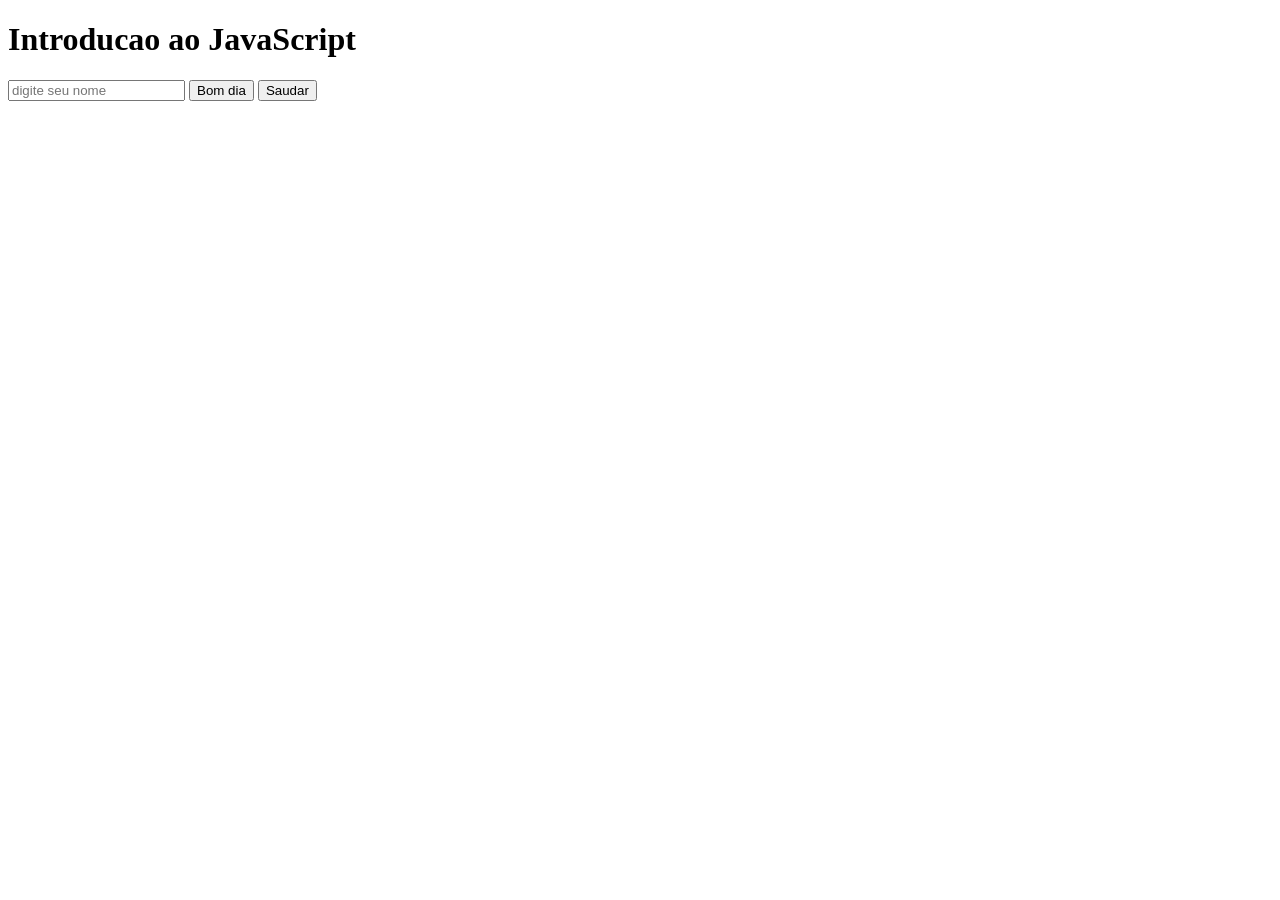
<file: JS/introducao.html>
<!DOCTYPE html>
<html lang="en">
<head>
    <meta charset="UTF-8">
    <meta http-equiv="X-UA-Compatible" content="IE=edge">
    <meta name="viewport" content="width=device-width, initial-scale=1.0">
    <title>Document</title>
</head>
<!--<body onload="alert('Pagina carregada com sucesso!')"> -->
    <body>
        
   
    <h1>Introducao ao JavaScript</h1>
    <input type="text" placeholder="digite seu nome" id="nome">

    <button onclick="alert('Bom dia, pessoal')">Bom dia</button>
    <button onclick="saudacao()">Saudar</button>

    <script>
         function saudacao()
         {
            var nome = document.getElementById('nome').value;
            alert(`Bom dia ${nome} !`);
            //alert('Bom dia' + nome + '!');

            // console.log(nome.placeholder)
            // console.log(nome.value)
         }
    </script>
</body>
</html>
</file>
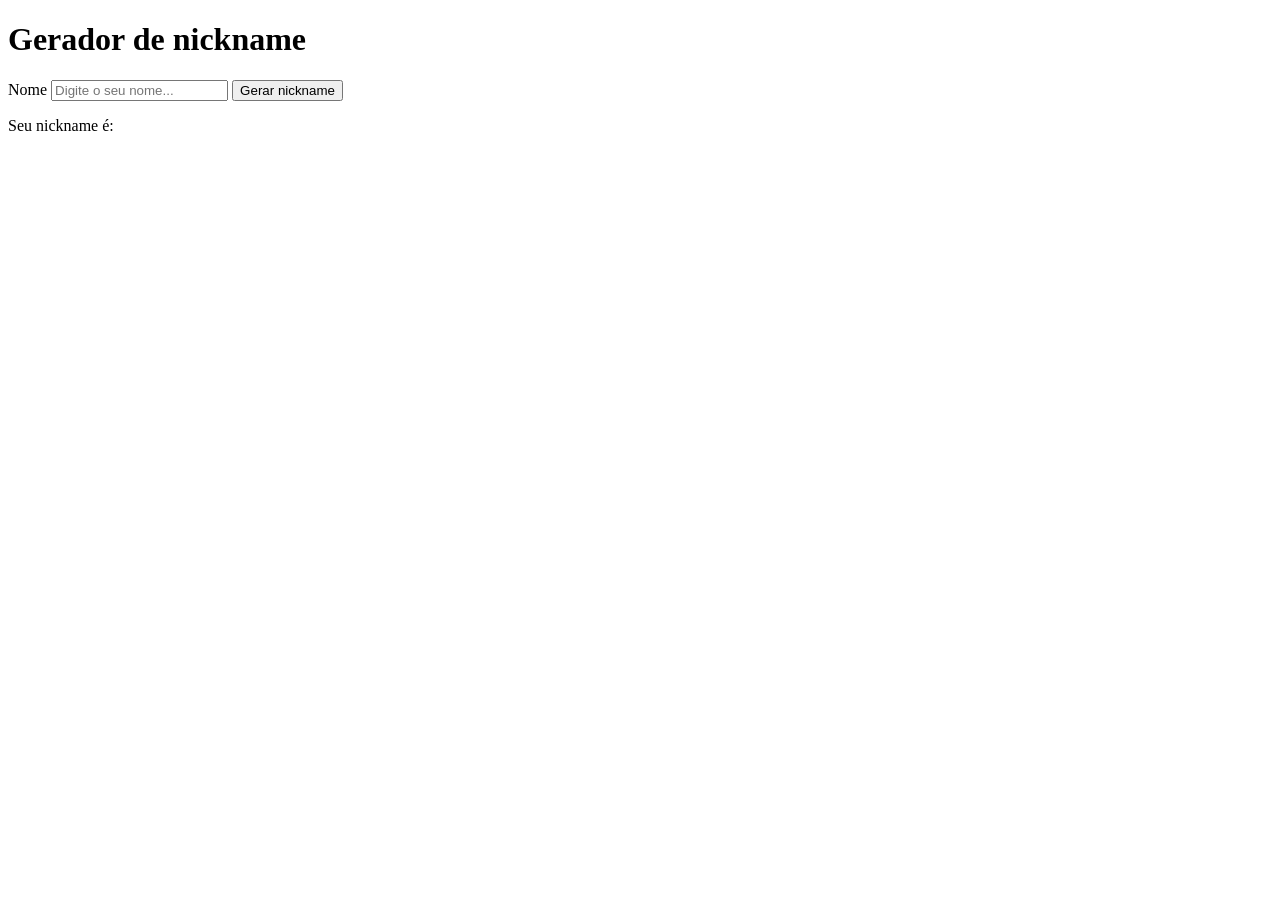
<file: JS/string.html>
<!DOCTYPE html>
<html lang="en">
<head>
    <meta charset="UTF-8">
    <meta http-equiv="X-UA-Compatible" content="IE=edge">
    <meta name="viewport" content="width=device-width, initial-scale=1.0">
    <title>Document</title>
</head>
<body>
    <!-- Criar um formulário para receber o nome do usuário -->
    <!-- e substituir por um nickname -->
    <!-- ao clicar no botão o nickname deve ser exibido na tela -->

    <h1>Gerador de nickname</h1>

    <form action="" onsubmit="gerarNick()">
        <label for="nome">Nome</label>
        <input type="text" placeholder="Digite o seu nome..." id="nome">

        <button type="submit">Gerar nickname</button>

        <p>Seu nickname é: <strong id="nick"></strong></p>
    </form>

    <script>

        function gerarNick(){
            event.preventDefault()

        let nome = document.getElementById("nome").value
        random = (Math.random() + 1).toString(36).substring(7)
        let nickname;

        let novoNome = nome.substring(0,4)

        nickname = novoNome + random;

        document.getElementById("nick").innerHTML = nickname

        }

    </script>
</body>
</html>
</file>
<file: IMC/style.css>
* {
    margin: 0;
    padding: 0;
    box-sizing: border-box;
}

/* Utilizando fontes específicas na página */
@font-face {
    font-family: 'SanFrancisco';
    src: url("fonts/SanFrancisco/otf/SFNSDisplay-Regular.otf") format("opentype");
}

@font-face {
    font-family: 'SanFrancisco';
    font-weight: medium;
    src: url("fonts/SanFrancisco/otf/SFNSDisplay-Medium.otf") format("opentype");
}

@font-face {
    font-family: 'SanFrancisco';
    font-weight: bold;
    src: url("fonts/SanFrancisco/otf/SFNSDisplay-Bold.otf") format("opentype");
}

@font-face {
    font-family: 'SanFranciscoText';
    src: url("fonts/SanFrancisco/SFUIText/SFUIText-Regular.otf") format("opentype");
}

:root {
    --font: 'SanFrancisco', "Helvetica Neue", Arial, sans-serif;
    --fontText: 'SanFranciscoText', "Helvetica Neue", Arial, sans-serif;
}

body {
    font-family: var(--font);
    background-color: #F2F2F7;
}

main {
    width: 70%;
    max-width: 1440px;
    margin: 0 auto;
    padding: 30px 0;
}

section {
    background-color: #ffffff;
    padding: 25px;
    margin: 30px 0;
    border-radius: 8px;
    box-shadow: 10px 10px 15px 0px #00000025;
}

form {
    height: 300px;
    margin: 30px 0;
    display: flex;
    flex-direction: column;
    justify-content: space-between;
}

.campo-form {
    height: 56px;
    display: flex;
    flex-direction: column;
    justify-content: space-between;
}

input {
    height: 30px;
    border: solid 1px #6d6d6d;
    border-radius: 6px;
    text-indent: 5px;
    font-family: var(--fontText);
    font-weight: medium;
    caret-color: #007AFF;
}

input::placeholder {
    color: #3c3c43;
}

/* Estilização para remover os spin buttons (setinhas) dos input[type='number'] */
input[type="number"] {
    appearance: textfield;
    -moz-appearance: textfield;
}

input[type="number"]::-webkit-outer-spin-button,
input[type="number"]::-webkit-inner-spin-button {
    -webkit-appearance: none;
    margin: 0;
}

button {
    height: 30px;
    width: 200px;
    margin-right: 30px;
    border: none;
    border-radius: 6px;
    font-family: var(--fontText);
    font-weight: medium;
}

button:hover {
    cursor: pointer;
}

button[type="submit"] {
    background-color: #30D158;
    color: #ffffff;
}

button[type="submit"]:hover {
    background-color: #34C759;
}

table {
    width: 100%;
    margin: 30px 0;
    border: none;
    border-collapse: collapse;
}

caption {
    font-size: 20px;
}

caption,
th {
    text-align: left;
}

tbody>tr:nth-child(odd) {
    background-color: #F2F2F7;
}

tr {
    height: 40px;
}

th,
tr,
td {
    border: none;
}

.linha-mensagem td {
    text-align: center;
}

caption,
th,
td {
    padding: 15px;
}

.botao-tabela {
    background-color: #FF453A;
    color: #ffffff;
}

.botao-tabela:hover {
    background-color: #FF3B30;
}

@media screen and (max-width: 950px) {
    .conjunto-botoes {
        display: flex;
        justify-content: space-between;
    }

    button {
        margin-right: 0;
    }

    button[type="reset"] {
        margin-right: 15px;
    }

}

@media screen and (max-width: 1000px) {
    thead {
        display: none;
    }

    td {
        display: grid;
        gap: 10px;
        grid-template-columns: 20ch auto;
        padding: 10px 15px;
    }

    td::before {
        content: attr(data-cell) ": ";
        font-weight: 700;
        text-transform: capitalize;
    }

    td:first-child {
        padding-top: 24px;
    }

    td:last-child {
        padding-bottom: 24px;
    }

    .linha-mensagem td::before {
        content: '';
    }

    .linha-mensagem td {
        display: table-cell;
        text-align: center;
    }
}

@media screen and (max-width: 662px) {
    main {
        width: 90%;
    }
}

@media screen and (max-width: 500px) {
    td {
        grid-template-columns: 12ch auto;
    }
}

@media screen and (max-width: 500px) {
    td {
        font-size: 14px;
    }
}
</file>
<file: react/node_modules/tar/coverage/lcov-report/prettify.css>
.pln{color:#000}@media screen{.str{color:#080}.kwd{color:#008}.com{color:#800}.typ{color:#606}.lit{color:#066}.pun,.opn,.clo{color:#660}.tag{color:#008}.atn{color:#606}.atv{color:#080}.dec,.var{color:#606}.fun{color:red}}@media print,projection{.str{color:#060}.kwd{color:#006;font-weight:bold}.com{color:#600;font-style:italic}.typ{color:#404;font-weight:bold}.lit{color:#044}.pun,.opn,.clo{color:#440}.tag{color:#006;font-weight:bold}.atn{color:#404}.atv{color:#060}}pre.prettyprint{padding:2px;border:1px solid #888}ol.linenums{margin-top:0;margin-bottom:0}li.L0,li.L1,li.L2,li.L3,li.L5,li.L6,li.L7,li.L8{list-style-type:none}li.L1,li.L3,li.L5,li.L7,li.L9{background:#eee}
</file>
<file: react/node_modules/tar/coverage/lcov-report/base.css>
body, html {
  margin:0; padding: 0;
  height: 100%;
}
body {
    font-family: Helvetica Neue, Helvetica, Arial;
    font-size: 14px;
    color:#333;
}
.small { font-size: 12px; }
*, *:after, *:before {
  -webkit-box-sizing:border-box;
     -moz-box-sizing:border-box;
          box-sizing:border-box;
  }
h1 { font-size: 20px; margin: 0;}
h2 { font-size: 14px; }
pre {
    font: 12px/1.4 Consolas, "Liberation Mono", Menlo, Courier, monospace;
    margin: 0;
    padding: 0;
    -moz-tab-size: 2;
    -o-tab-size:  2;
    tab-size: 2;
}
a { color:#0074D9; text-decoration:none; }
a:hover { text-decoration:underline; }
.strong { font-weight: bold; }
.space-top1 { padding: 10px 0 0 0; }
.pad2y { padding: 20px 0; }
.pad1y { padding: 10px 0; }
.pad2x { padding: 0 20px; }
.pad2 { padding: 20px; }
.pad1 { padding: 10px; }
.space-left2 { padding-left:55px; }
.space-right2 { padding-right:20px; }
.center { text-align:center; }
.clearfix { display:block; }
.clearfix:after {
  content:'';
  display:block;
  height:0;
  clear:both;
  visibility:hidden;
  }
.fl { float: left; }
@media only screen and (max-width:640px) {
  .col3 { width:100%; max-width:100%; }
  .hide-mobile { display:none!important; }
}

.quiet {
  color: #7f7f7f;
  color: rgba(0,0,0,0.5);
}
.quiet a { opacity: 0.7; }

.fraction {
  font-family: Consolas, 'Liberation Mono', Menlo, Courier, monospace;
  font-size: 10px;
  color: #555;
  background: #E8E8E8;
  padding: 4px 5px;
  border-radius: 3px;
  vertical-align: middle;
}

div.path a:link, div.path a:visited { color: #333; }
table.coverage {
  border-collapse: collapse;
  margin: 10px 0 0 0;
  padding: 0;
}

table.coverage td {
  margin: 0;
  padding: 0;
  vertical-align: top;
}
table.coverage td.line-count {
    text-align: right;
    padding: 0 5px 0 20px;
}
table.coverage td.line-coverage {
    text-align: right;
    padding-right: 10px;
    min-width:20px;
}

table.coverage td span.cline-any {
    display: inline-block;
    padding: 0 5px;
    width: 100%;
}
.missing-if-branch {
    display: inline-block;
    margin-right: 5px;
    border-radius: 3px;
    position: relative;
    padding: 0 4px;
    background: #333;
    color: yellow;
}

.skip-if-branch {
    display: none;
    margin-right: 10px;
    position: relative;
    padding: 0 4px;
    background: #ccc;
    color: white;
}
.missing-if-branch .typ, .skip-if-branch .typ {
    color: inherit !important;
}
.coverage-summary {
  border-collapse: collapse;
  width: 100%;
}
.coverage-summary tr { border-bottom: 1px solid #bbb; }
.keyline-all { border: 1px solid #ddd; }
.coverage-summary td, .coverage-summary th { padding: 10px; }
.coverage-summary tbody { border: 1px solid #bbb; }
.coverage-summary td { border-right: 1px solid #bbb; }
.coverage-summary td:last-child { border-right: none; }
.coverage-summary th {
  text-align: left;
  font-weight: normal;
  white-space: nowrap;
}
.coverage-summary th.file { border-right: none !important; }
.coverage-summary th.pct { }
.coverage-summary th.pic,
.coverage-summary th.abs,
.coverage-summary td.pct,
.coverage-summary td.abs { text-align: right; }
.coverage-summary td.file { white-space: nowrap;  }
.coverage-summary td.pic { min-width: 120px !important;  }
.coverage-summary tfoot td { }

.coverage-summary .sorter {
    height: 10px;
    width: 7px;
    display: inline-block;
    margin-left: 0.5em;
    background: url(sort-arrow-sprite.png) no-repeat scroll 0 0 transparent;
}
.coverage-summary .sorted .sorter {
    background-position: 0 -20px;
}
.coverage-summary .sorted-desc .sorter {
    background-position: 0 -10px;
}
.status-line {  height: 10px; }
/* dark red */
.red.solid, .status-line.low, .low .cover-fill { background:#C21F39 }
.low .chart { border:1px solid #C21F39 }
/* medium red */
.cstat-no, .fstat-no, .cbranch-no, .cbranch-no { background:#F6C6CE }
/* light red */
.low, .cline-no { background:#FCE1E5 }
/* light green */
.high, .cline-yes { background:rgb(230,245,208) }
/* medium green */
.cstat-yes { background:rgb(161,215,106) }
/* dark green */
.status-line.high, .high .cover-fill { background:rgb(77,146,33) }
.high .chart { border:1px solid rgb(77,146,33) }


.medium .chart { border:1px solid #666; }
.medium .cover-fill { background: #666; }

.cbranch-no { background:  yellow !important; color: #111; }

.cstat-skip { background: #ddd; color: #111; }
.fstat-skip { background: #ddd; color: #111 !important; }
.cbranch-skip { background: #ddd !important; color: #111; }

span.cline-neutral { background: #eaeaea; }
.medium { background: #eaeaea; }

.cover-fill, .cover-empty {
  display:inline-block;
  height: 12px;
}
.chart {
  line-height: 0;
}
.cover-empty {
    background: white;
}
.cover-full {
    border-right: none !important;
}
pre.prettyprint {
    border: none !important;
    padding: 0 !important;
    margin: 0 !important;
}
.com { color: #999 !important; }
.ignore-none { color: #999; font-weight: normal; }

.wrapper {
  min-height: 100%;
  height: auto !important;
  height: 100%;
  margin: 0 auto -48px;
}
.footer, .push {
  height: 48px;
}
</file>
